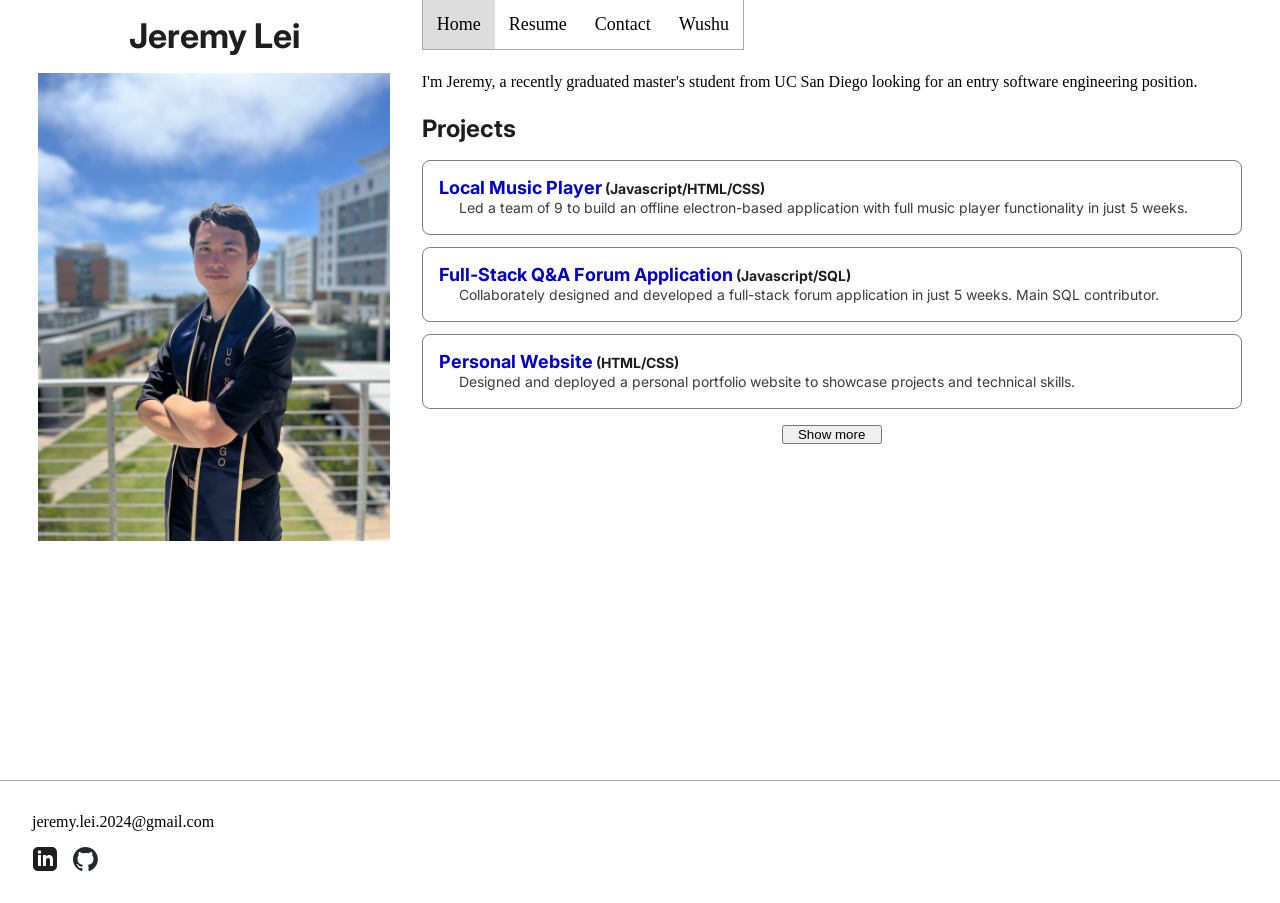
<file: index.html>
<!DOCTYPE html>
<html>

<head>
  <meta charset="UTF-8">
  <meta name="viewport" content="width=device-width, initial-scale=1.0">
  <title>Jeremy Lei's Website</title>
  <link href="https://fonts.googleapis.com/css?family=Inter&display=swap" rel="stylesheet">
  <link rel="stylesheet" href="/css/styles.css">
</head>

<body>
  <div class="main-body-frame">
    <div class="panel-one">
      <div class="name-header">Jeremy Lei</div>
      <img src="/images/jeremy.jpg" class = front-picture alt="Jeremy"/>
    </div>
    <div class="main-node">
      <div class = "navbar-container", id="navbar-container"></div>
      <div class="navbar-spacer"></div>
      <div class="section">
        <p>I'm Jeremy, a recently graduated master's student from UC San Diego looking for an entry software engineering position. </p>
      </div>
      <div class="section">
        <p class="text-header">Projects</p>
        <div class="card-project-container", id="card-project-container"></div>
        <button id="show-more-btn" class="show-more-btn">Show More</button>
      </div>
    </div>
  </div>
  <div class="footer-container", id="footer-container"></div>
</body>

<script src="js/navbar.js"></script>
<script src="js/projects.js"></script>
<script src="js/footer.js"></script>

</html>
</file>
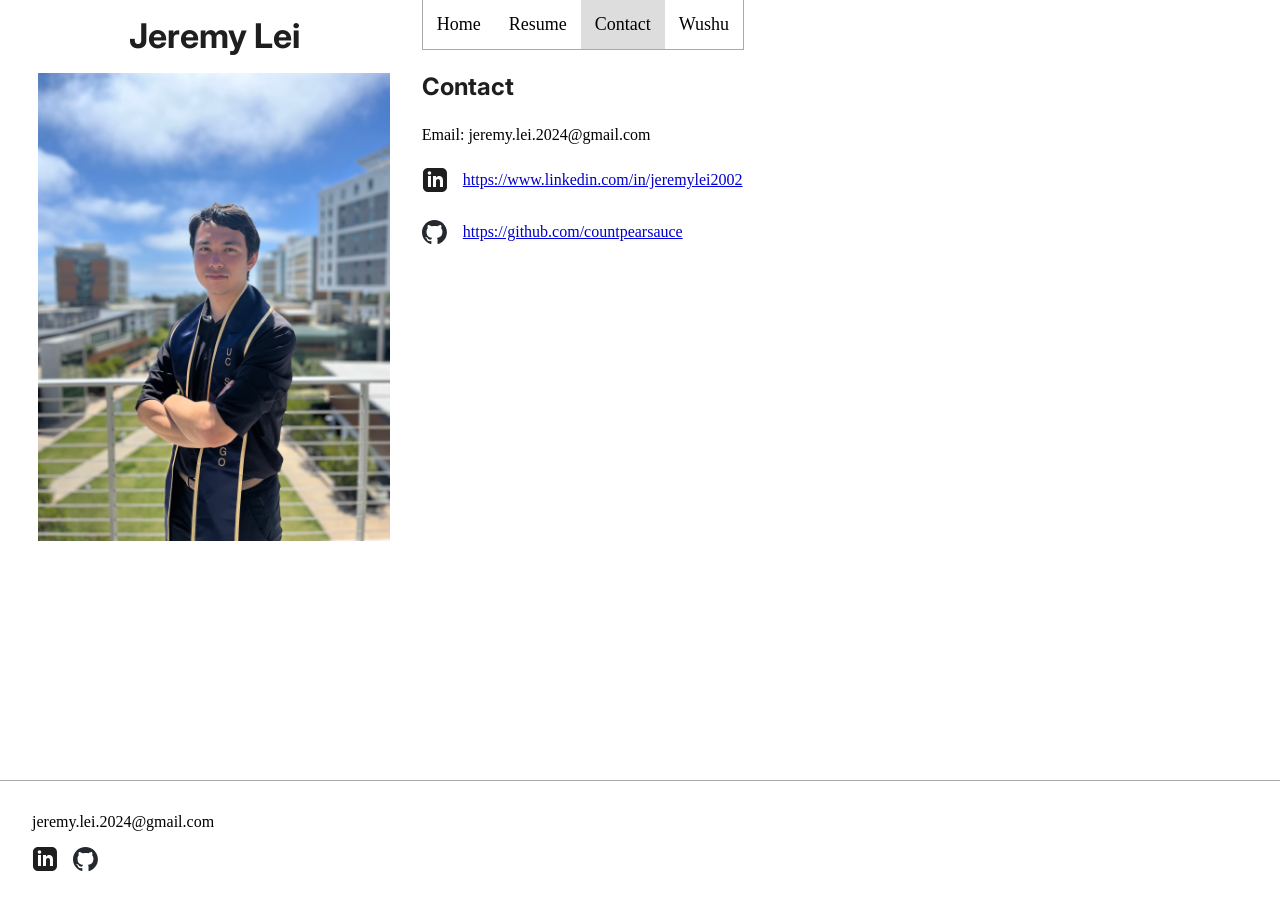
<file: pages/contact.html>
<!DOCTYPE html>
<html>

<head>
  <meta charset="UTF-8">
  <meta name="viewport" content="width=device-width, initial-scale=1.0">
  <title>Jeremy Lei's Website</title>
  <link href="https://fonts.googleapis.com/css?family=Inter&display=swap" rel="stylesheet">
  <link rel="stylesheet" href="/css/styles.css">
</head>

<body>
  <div class="main-body-frame">
    <div class="panel-one">
      <div class="name-header">Jeremy Lei</div>
      <img src="/images/jeremy.jpg" class = front-picture alt="Jeremy"/>
    </div>
    <div class="main-node">
      <div class = "navbar-container", id="navbar-container"></div>
      <div class="navbar-spacer"></div>
      <p class="text-header">Contact</p>
      <p>Email: jeremy.lei.2024@gmail.com</p>
      <div class="button-list">
        <a href="https://www.linkedin.com/in/jeremylei2002">
          <img src="/images/icon-37.svg" class="icon-default" alt="icon" />
        </a>
        <a href="https://www.linkedin.com/in/jeremylei2002">
          <div class="text-contact-link">https://www.linkedin.com/in/jeremylei2002</div>
        </a>
      </div>
      <div class="button-list">
        <a href="https://github.com/countpearsauce">
          <img src="/images/github-mark.svg" class="icon-default" alt="icon" />
        </a>
        <a href="https://github.com/countpearsauce">
          <div class="text-contact-link">https://github.com/countpearsauce</div>
        </a>
      </div>
    </div>
  </div>
  <div class="footer-container", id="footer-container"></div>
</body>

<script src="../js/navbar.js"></script>
<script src="../js/footer.js"></script>

</html>
</file>
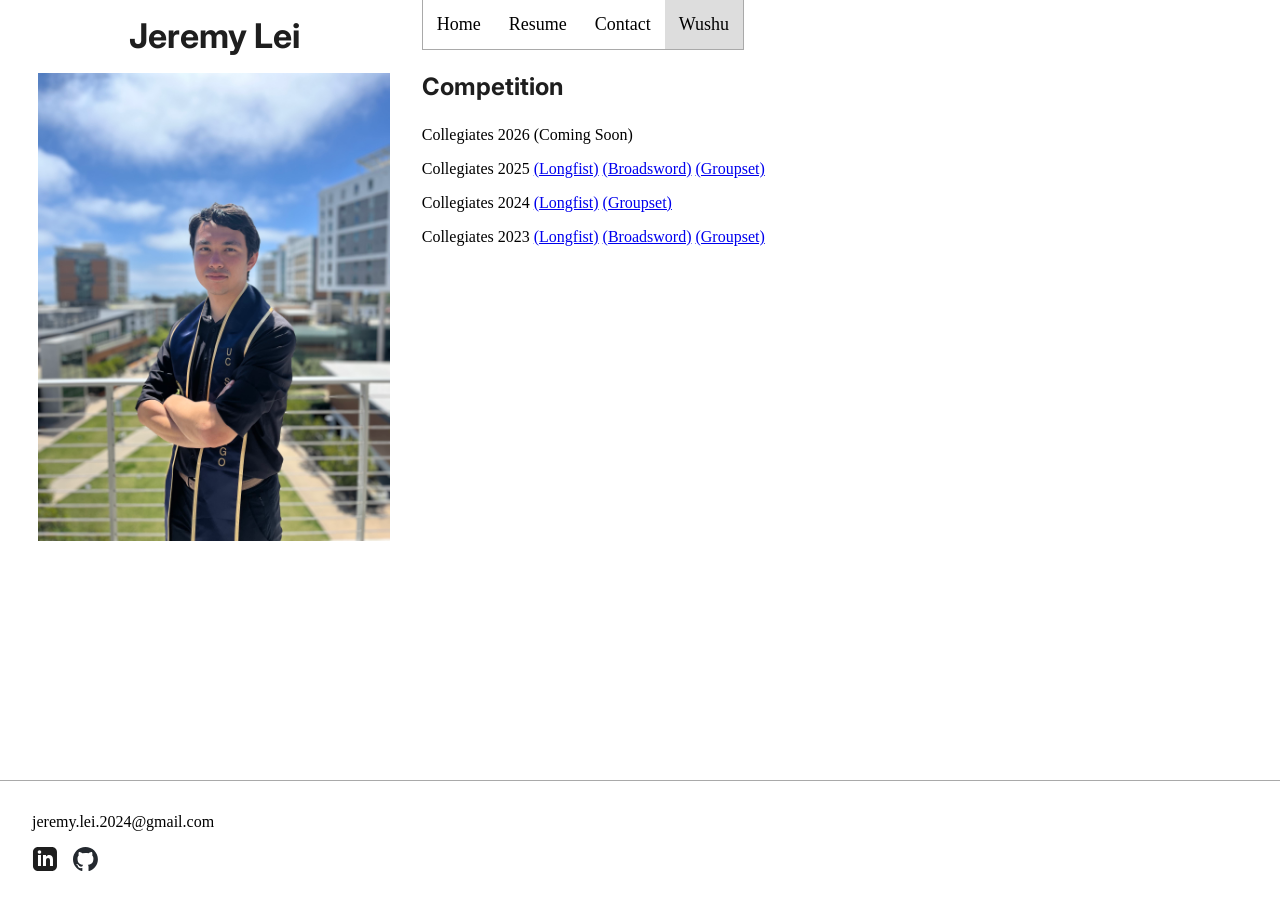
<file: pages/hobby.html>
<!DOCTYPE html>
<html>

<head>
  <meta charset="UTF-8">
  <meta name="viewport" content="width=device-width, initial-scale=1.0">
  <title>Jeremy Lei's Website</title>
  <link href="https://fonts.googleapis.com/css?family=Inter&display=swap" rel="stylesheet">
  <link rel="stylesheet" href="/css/styles.css">
</head>

<body>
  <div class="main-body-frame">
    <div class="panel-one">
      <div class="name-header">Jeremy Lei</div>
      <img src="/images/jeremy.jpg" class = front-picture alt="Jeremy"/>
    </div>
    <div class="main-node">
      <div class = "navbar-container", id="navbar-container"></div>
      <div class="navbar-spacer"></div>
        <div class="section">
          <p class="text-header">Competition</p>
            <!-- <p>8 years of experience</p> -->
        </div>
        <div class="section">
          <p>Collegiates 2026 (Coming Soon)</p>
          <p>Collegiates 2025 <a href="https://www.youtube.com/watch?v=dEBW8AEmQKM" target="_blank">(Longfist)</a> <a href="https://www.youtube.com/watch?v=trrCeCG5mxw" target="_blank">(Broadsword)</a> <a href="https://youtu.be/ntU58KoRjRk?si=zYDoHK729RVU0A2X&t=1179" target="_blank">(Groupset)</a></p>
          <p>Collegiates 2024 <a href="https://www.youtube.com/watch?v=-2YFys_WLOM" target="_blank">(Longfist)</a> <a href="https://www.youtube.com/watch?v=KlX9VVivYmo" target="_blank">(Groupset)</a></p>
          <p>Collegiates 2023 <a href="https://www.youtube.com/watch?v=MQvpLEopvwg" target="_blank">(Longfist)</a> <a href="https://www.youtube.com/watch?v=3IlQgIn6klI" target="_blank">(Broadsword)</a> <a href="https://www.youtube.com/watch?v=Ztil7w8UlkE" target="_blank">(Groupset)</a></p>
        </div>
      </div>
    </div>
  </div>
  <div class="footer-container", id="footer-container"></div>
</body>

<script src="../js/navbar.js"></script>
<script src="../js/footer.js"></script>

</html>
</file>
<file: css/styles.css>
:root {
  --font-family-inter: 'Inter', sans-serif;
  --text-black: rgba(30, 30, 30, 1);
  --text-gray: rgba(60, 60, 60, 1);
  --text-blue: rgba(0, 0, 200, 1);
  --nav-gray: #dddddd;

}

.text-black {
  color: var(--text-black);
}

.text-gray {
  color: var(--text-gray);
}

.text-blue {
  color: var(--text-blue);
}

/* CSS Reset */
* {
  margin: 0;
  padding: 0;
  box-sizing: border-box;
}

body {
  width: 100%;
  overflow-x: hidden;
}

img {
  max-width: 100%;
  height: auto;
}

.main-body-frame {
  display: flex;
  flex-direction: row;
  justify-content: flex-start;
  align-items: flex-start;
  padding: 0px 3vw 16px 3vw;
  gap: 0px 32px;
  flex-grow: 0;
  flex-shrink: 1;
  width: 100%;
  min-width: 340px;
  min-height: calc(100vh - 120px);

  @media (max-width: 768px) {
    flex-direction: column;
  }

  @media (max-width: 340px) {
    padding: 0px 10px 16px 10px;
  }
}

.panel-one {
  display:flex;
  flex-direction: column;
  justify-content: center;
  flex-grow: 0;
  flex-shrink: 1;
  width: 30%;
  min-width: 240px;
  background-color: white;

  @media (max-width: 768px) {
    width: 100%;
  }
}

.name-header {
  display: flex;
  flex-direction: column;
  justify-content: flex-start;
  align-items: center;
  padding: 16px 0px 16px 0px;
  flex-grow: 0;
  flex-shrink: 1;
  background-color: white;
  
  /* text */
  font-family: var(--font-family-inter);
  font-weight: 700;
  font-size: 34px;
  letter-spacing: -3%;
  line-height: 120.0%;
  text-decoration: none;
  text-transform: none;
  color: var(--text-black);

}

.front-picture {
  margin: 0 auto 0 auto;
  display: center;
  flex-direction: column;
  justify-content: center;
  align-items: center;
  padding: 0px;
  flex-grow: 1;
  flex-shrink: 1;

  @media (max-width: 768px) {
    width: 40%;
  }
}

.main-node {
  display: flex;
  flex-direction: column;
  gap: 24px;
  padding: 0px 0px;
  background-color: rgba(255, 255, 255, 1);
  width: 70%;

  @media (max-width: 768px) {
    width: 100%;
  }
}

.navbar-container {
  position: fixed;
  width: 100%;
  align-self: stretch;
  height: calc(34px + 17px);
  z-index: 1000;
}

.navbar {
  flex-direction: row;
  justify-content: left;
  max-width: 100%;
  overflow: hidden;
  flex-wrap: wrap;
}

.navbar-spacer {
  position: static;
  align-self: stretch;
  height: calc(32px + 17px);
  width: 100%;
}

.navbar ul {
  list-style-type: none; /* Remove bullet points */
  display: flex; /* Makes the list items horizontal */
  width: fit-content;
  border-bottom: 1px solid darkgray;
  border-left: 1px solid darkgray;
  border-right: 1px solid darkgray;
}

.navbar li {
  background-color: white;
}

.navbar a {
  display: flex;
  color: black;
  font-size: 18px;
  padding: 14px 14px;
  text-decoration:none;
}

.navbar a.active {
  background-color: var(--nav-gray);
  font-size: 18px;
}

.navbar a:hover {
  background-color: #aaccff;
  color: var(--text-blue);
}

.navbar a:active {
  color: purple;
}

.section {
  display: flex;
  flex-direction: column;
  justify-content: center;
  gap: 16px 16px;
}

.text-header {
  font-family: var(--font-family-inter);
  font-weight: 700;
  font-size: 24px;
  letter-spacing: -2%;
  line-height: 120.00000476837158%;
  text-decoration: none;
  text-transform: none;
  color: var(--text-black);
}

.card-project-container {
  display: flex;
  flex-direction: column;
  gap: 12px;
  width: 100%;
}

.card-project {
  gap: 16px;
  padding: 16px;
  width: 100%;
  background-color: white;
  border: 1px solid gray;
  border-radius: 8px;
}

.card-title {
  font-family: var(--font-family-inter);
  font-weight: 700;
  font-size: 18px;
  letter-spacing: -2%;
  line-height: 120.0%;
  text-decoration: none;
  text-transform: none;
}

a.card-title {
  color: var(--text-blue);
}

.card-tag {
  font-family: var(--font-family-inter);
  font-weight: 700;
  font-size: 14px;
  letter-spacing: -2%;
  line-height: 120.00000476837158%;
  text-decoration: none;
  text-transform: none;
  color: var(--text-black);
}

.card-description {
  text-indent: 20px;
  font-family: var(--font-family-inter);
  font-weight: normal;
  font-size: 14px;
  line-height: 139.9999976158142%;
  text-decoration: none;
  text-transform: none;
  color: var(--text-gray);
}

.show-more-btn {
  width:100px;
  align-items: center;
  justify-content: center;
  align-self: center;
}

.footer {
  margin-top: auto;
  display: flex;
  flex-direction: column;
  justify-content: flex-end;
  align-items: flex-start;
  flex-wrap: wrap;
  gap: 16px;
  padding: 32px 32px 32px 32px;
  flex-grow: 0;
  flex-shrink: 1;
  width: 100%;
  background-color: white;
  border-top: 1px solid darkgray
}

/* Contact Page */

.icon-default {
  flex-grow: 0;
  flex-shrink: 1;
  flex-basis: auto;
  max-width: 25px;
  fill: rgba(30, 30, 30, 1);
  border: none;
  outline: none;
}

.linkedin {
  display: flex;
  flex-direction: row;
  gap: 12px;
}

.github {
  display: flex;
  flex-direction: row;
  gap: 12px;
}

.button-list {
  display: flex;
  flex-direction: row;
  justify-content: flex-start;
  align-items: center;
  gap: 16px;
  padding: 0px;
  flex-grow: 0;
  flex-shrink: 1;
  flex-basis: auto;
}

.email {
  display: flex;
  flex-direction: column;
  padding: 0px;
}

.text-contact-link {
  padding: 0px 0px 4px 0px;
  color: var(--text-blue);
}

/* Hobby Page */
</file>
